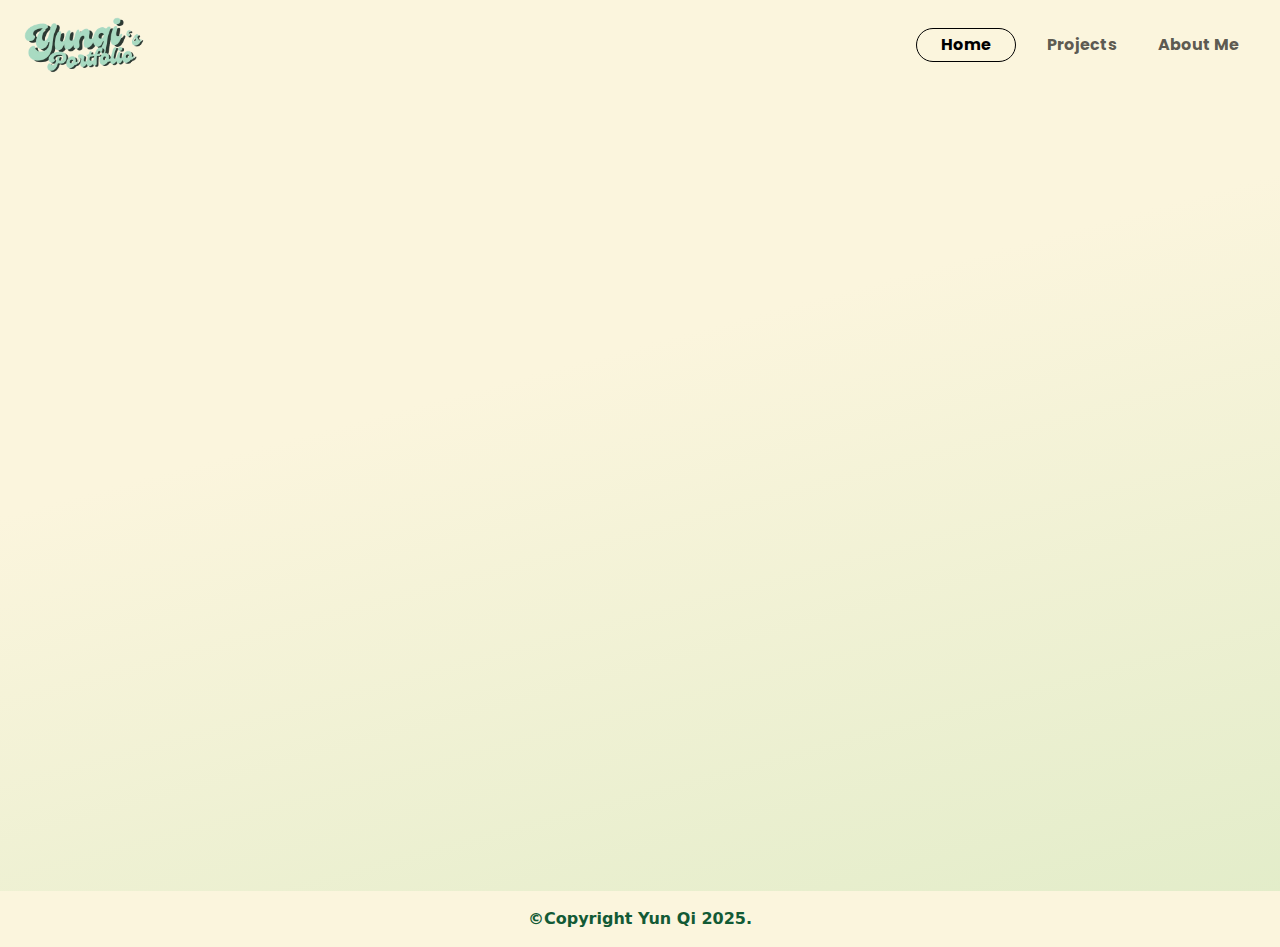
<file: index.html>
<!DOCTYPE html>
<html lang="en">
<head>
    <meta charset="UTF-8">
    <meta name="viewport" content="width=device-width, initial-scale=1.0">
    <meta http-equiv="X-UA-Compatible" content="ie=edge">
    <title>My Portfolio</title>

    <!-- Bootstrap CSS -->
    <link href="https://cdn.jsdelivr.net/npm/bootstrap@5.3.0-alpha1/dist/css/bootstrap.min.css" rel="stylesheet">

    <!-- Custom Stylesheet -->
    <link href="style.css" rel="stylesheet">

    <!-- Google Fonts -->
    <link href="https://fonts.googleapis.com/css2?family=Lilita+One&family=Poppins:wght@100..900&display=swap" rel="stylesheet">

    <!-- Google Icons -->
    <link href="https://fonts.googleapis.com/css2?family=Material+Symbols+Outlined" rel="stylesheet">
    
</head>

<body>
    <!-- Navbar -->
    <nav class="navbar navbar-expand-lg">
        <div class="container-fluid">
            <a class="navbar-brand" href="index.html"><img src="assets/logo.png" class="logo" alt="Logo image"/></a>
            <button class="navbar-toggler" type="button" data-bs-toggle="collapse" data-bs-target="#navbarNav" aria-controls="navbarNav" aria-expanded="false" aria-label="Toggle navigation">
                <span class="navbar-toggler-icon"></span>
            </button>
            <div class="collapse navbar-collapse" id="navbarNav">
                <ul class="navbar-nav ms-auto poppins-bold">
                    <li class="nav-item"><a class="nav-link active" href="index.html">Home</a></li>
                    <li class="nav-item"><a class="nav-link" href="projects.html">Projects</a></li>
                    <li class="nav-item"><a class="nav-link" href="about.html">About Me</a></li>
                </ul>
            </div>
        </div>
    </nav>

    <!-- Hero Section -->
    <section id="home" class="full-height d-flex align-items-center justify-content-center fade-in">
        <div class="text-center green-text">
            <h1 class="text-shadows">Hello, I'm <br>Than Yun Qi.</h1>
            <p class="mb-5 poppins fs-2">Welcome to my portfolio.</p>
            <a class="action-hyperlink poppins fw-bold fs-4" href="projects.html">
                Click to view more 
                <span class="ms-2 mt-1 material-symbols-outlined">arrow_circle_right</span>
            </a>
        </div>
    </section>

    <footer>©Copyright Yun Qi 2025.</footer>

    <script src="https://cdn.jsdelivr.net/npm/bootstrap@5.3.3/dist/js/bootstrap.bundle.min.js"></script>

</body>
</html>
</file>
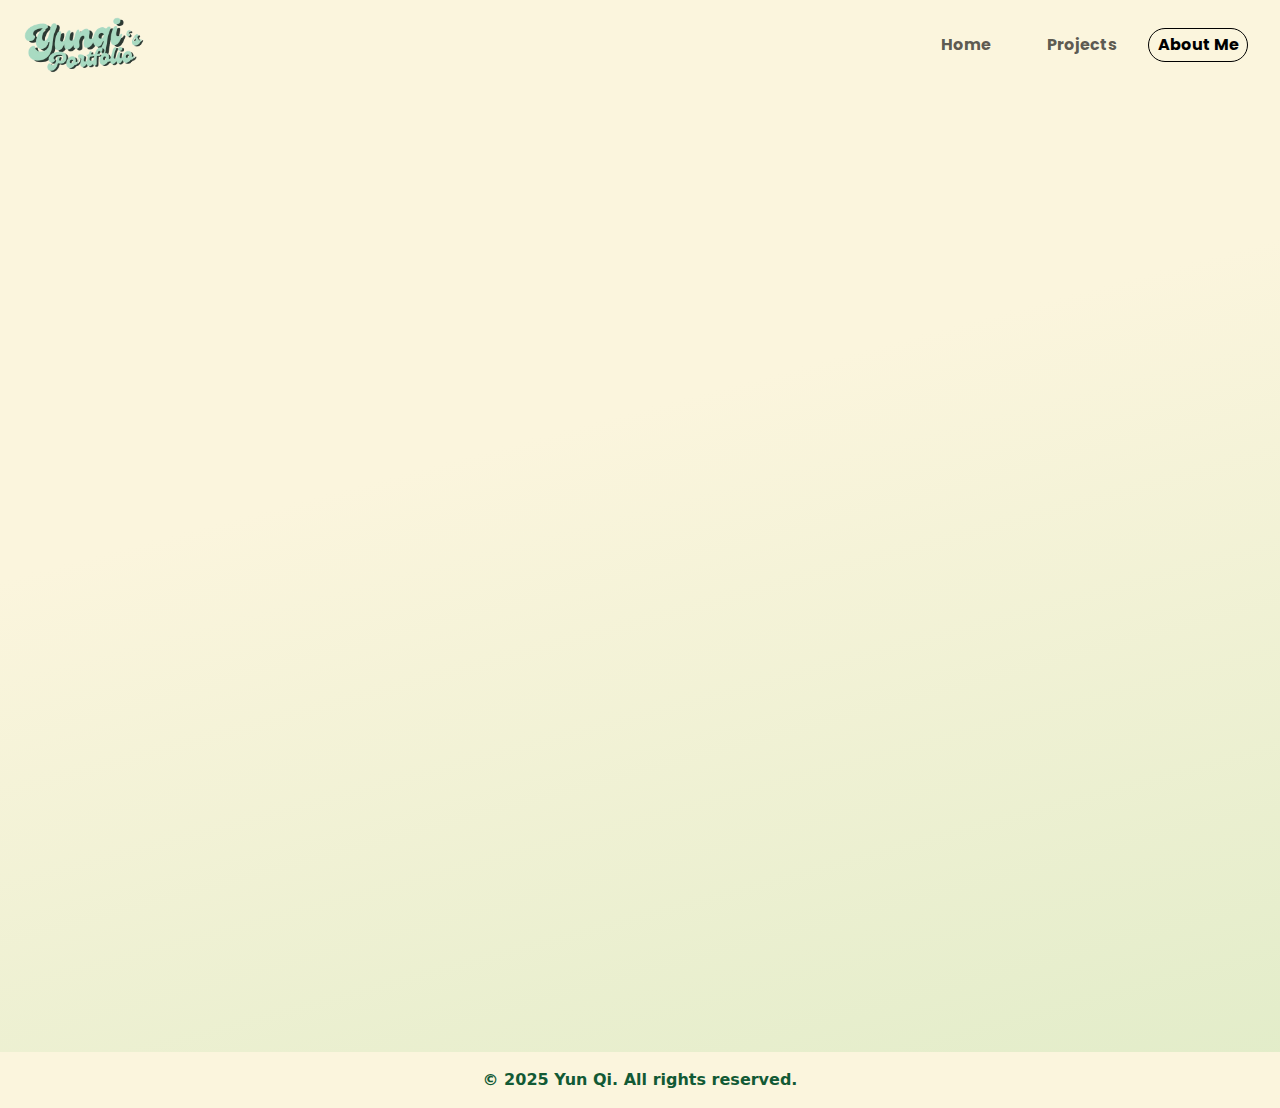
<file: about.html>
<!DOCTYPE html>
<html lang="en">
<head>
    <meta charset="UTF-8">
    <meta name="viewport" content="width=device-width, initial-scale=1.0">
    <meta http-equiv="X-UA-Compatible" content="ie=edge">
    <title>About Me - My Portfolio</title>

    <!-- Bootstrap CSS -->
    <link href="https://cdn.jsdelivr.net/npm/bootstrap@5.3.0-alpha1/dist/css/bootstrap.min.css" rel="stylesheet">

    <!-- Custom Stylesheet -->
    <link href="style.css" rel="stylesheet">

    <!-- Google Fonts -->
    <link href="https://fonts.googleapis.com/css2?family=Lilita+One&family=Poppins:wght@100..900&display=swap" rel="stylesheet">

    <!-- Google Icons -->
    <!-- <link href="https://fonts.googleapis.com/css2?family=Material+Symbols+Outlined" rel="stylesheet"> -->
</head> <link href="https://cdnjs.cloudflare.com/ajax/libs/font-awesome/6.0.0-beta3/css/all.min.css" rel="stylesheet">

<body>
    <!-- Navbar (Same styling as index.html) -->
    <nav class="navbar navbar-expand-lg">
        <div class="container-fluid">
            <a class="navbar-brand" href="index.html"><img src="assets/logo.png" class="logo" alt="Logo image"/></a>
            <button class="navbar-toggler" type="button" data-bs-toggle="collapse" data-bs-target="#navbarNav" aria-controls="navbarNav" aria-expanded="false" aria-label="Toggle navigation">
                <span class="navbar-toggler-icon"></span>
            </button>
            <div class="collapse navbar-collapse" id="navbarNav">
                <ul class="navbar-nav ms-auto poppins-bold">
                    <li class="nav-item"><a class="nav-link" href="index.html">Home</a></li>
                    <li class="nav-item"><a class="nav-link" href="projects.html">Projects</a></li>
                    <li class="nav-item"><a class="nav-link active" href="about.html">About Me</a></li>
                </ul>
            </div>
        </div>
    </nav>

    <!-- About Section -->
    <section id="about" class="container-fluid my-4 px-4 fade-in">
        <div class="text-center green-text mb-4">
            <h3 class="large-l-text lilita-one-regular">About Me</h3>
            <p class="mb-5 poppins">- Behind the code: my story and vision - </p>
        </div>

        <div class="row align-items-center justify-content-center g-4 mb-5">
            <div class="col-md-4">
                <p class="text-center poppins">
                    I'm a passionate web developer who loves creating seamless digital experiences. I hold <strong>BSc (Hons) Multimedia Computing</strong> from <strong>Liverpool John Moores University</strong> and specialize in web development and UI/UX design.
                </p>
            </div>

            <div class="col-md-4 text-center">
                <img class="avatar-img rounded-circle shadow-sm" src="assets/person.PNG" alt="Profile Picture">
            </div>

            <div class="col-md-4">
                <p class="text-center poppins">
                    My projects focus on blending beautiful design with clean, functional code. I strive to create intuitive, engaging user experiences — and I’m always learning more along the way.
                </p>
            </div>
        </div>

        <!-- Values and Vision -->
        <div class="text-center py-5">
            <h3 class="fw-bold poppins green-text">Values & Vision</h3>
            <p class="mt-3 poppins w-75 m-auto">
                My mission? To design user-friendly digital experiences, grow my skills, and take on exciting new challenges. When I'm not coding, you'll find me exploring tech innovations or diving into my hobbies.
            </p>
        </div>

        <!-- Contact Section -->
        <div class="text-center py-5">
            <h3 class="fw-bold poppins green-text">Let's Connect!</h3>
            <div class="d-flex justify-content-center gap-3 mt-3">
                <a href="#" class="btn btn-outline-dark rounded-circle d-flex align-items-center justify-content-center" style="width: 50px; height: 50px;"><i class="fa-brands fa-linkedin fa-2x"></i></a>
                <a href="#" class="btn btn-outline-dark rounded-circle d-flex align-items-center justify-content-center" style="width: 50px; height: 50px;"><i class="fab fa-github fa-2x"></i></a>
                <a href="#" class="btn btn-outline-dark rounded-circle d-flex align-items-center justify-content-center" style="width: 50px; height: 50px;"><i class="fab fa-instagram fa-2x"></i></a>
                <a href="mailto:yunqi.tyq@gmail.com" class="btn btn-outline-dark rounded-circle d-flex align-items-center justify-content-center" style="width: 50px; height: 50px;"><i class="fas fa-envelope fa-2x"></i></a>
            </div>
        </div>
    </section>

    <footer>© 2025 Yun Qi. All rights reserved.</footer>

    <script src="https://cdn.jsdelivr.net/npm/bootstrap@5.3.3/dist/js/bootstrap.bundle.min.js"></script>
    <!-- Bootstrap JS -->
    <script src="https://cdn.jsdelivr.net/npm/bootstrap@5.3.0-alpha1/dist/js/bootstrap.bundle.min.js"></script>
</body>
</html>
</file>
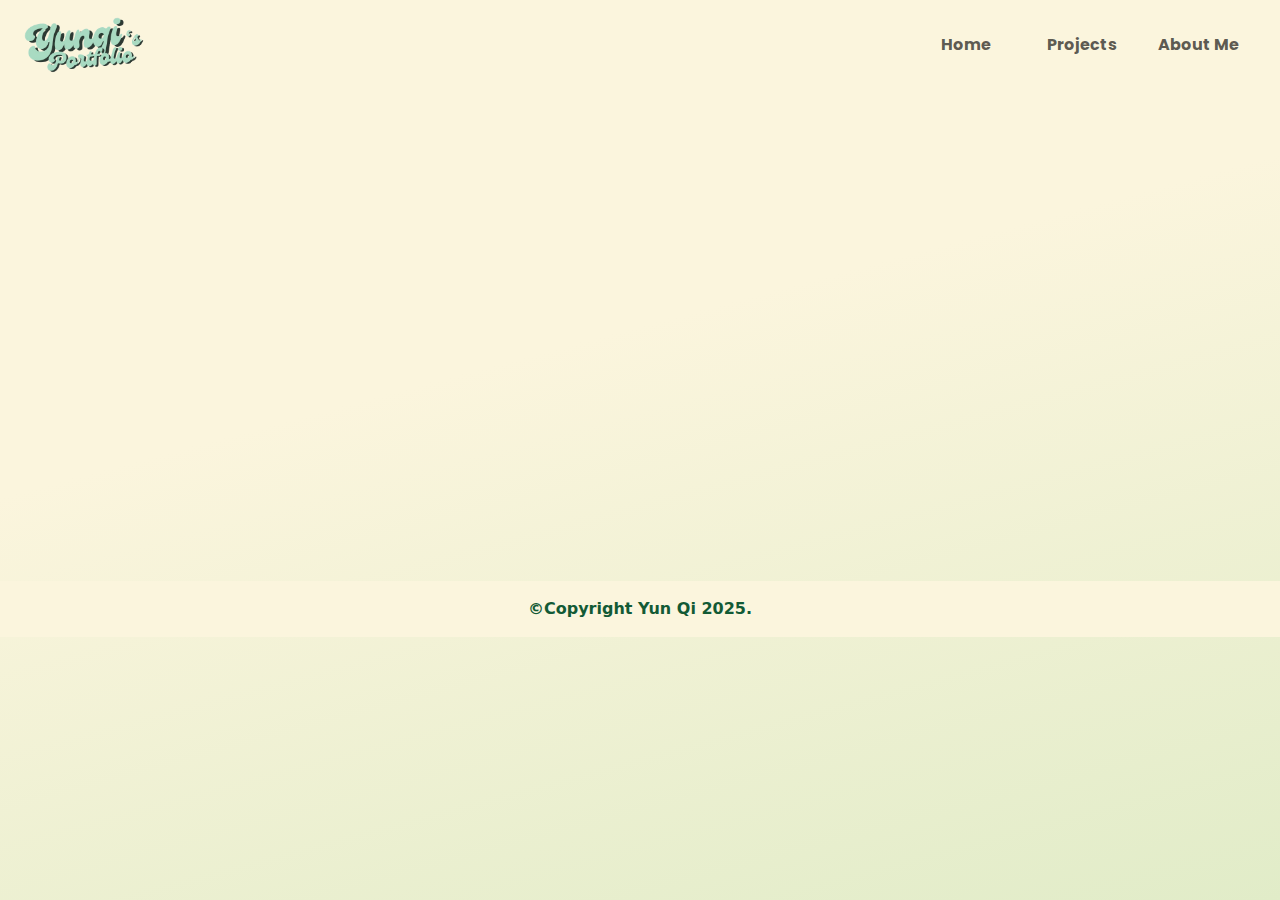
<file: project-detail.html>
<!DOCTYPE html>
<html lang="en">
<head>
    <meta charset="UTF-8">
    <meta name="viewport" content="width=device-width, initial-scale=1.0">
    <meta http-equiv="X-UA-Compatible" content="ie=edge">
    <title>My Portfolio</title>

    <!-- Bootstrap CSS -->
    <link href="https://cdn.jsdelivr.net/npm/bootstrap@5.3.0-alpha1/dist/css/bootstrap.min.css" rel="stylesheet">

    <!-- Custom Stylesheet -->
    <link href="style.css" rel="stylesheet">

    <!-- Google Fonts -->
    <link href="https://fonts.googleapis.com/css2?family=Lilita+One&family=Poppins:wght@100..900&display=swap" rel="stylesheet">

    <!-- Google Icons -->
    <link href="https://fonts.googleapis.com/css2?family=Material+Symbols+Outlined" rel="stylesheet">
    
</head>

<body>
    <!-- Navbar -->
    <nav class="navbar navbar-expand-lg">
        <div class="container-fluid">
            <a class="navbar-brand" href="index.html"><img src="assets/logo.png" class="logo" alt="Logo image"/></a>
            <button class="navbar-toggler" type="button" data-bs-toggle="collapse" data-bs-target="#navbarNav" aria-controls="navbarNav" aria-expanded="false" aria-label="Toggle navigation">
                <span class="navbar-toggler-icon"></span>
            </button>
            <div class="collapse navbar-collapse" id="navbarNav">
                <ul class="navbar-nav ms-auto poppins-bold">
                    <li class="nav-item"><a class="nav-link" href="index.html">Home</a></li>
                    <li class="nav-item"><a class="nav-link" href="projects.html">Projects</a></li>
                    <li class="nav-item"><a class="nav-link" href="about.html">About Me</a></li>
                </ul>
            </div>
        </div>
    </nav>

    <section class="container-fluid my-4 px-md-5 fade-in">
        
    <div class="text-center green-text mb-1">
        <h3 class="large-l-text lilita-one-regular">More About the Project</h3>
        <p class="mb-5 poppins">- An Inside Look at Its Purpose and Development - </p>
    </div>

    <div id="project-detail" class="d-flex align-items-center justify-content-center fade-in">
        <div class="container p-4 rounded mb-5 semi-transparent">
            <div class="row align-items-center g-4">
                <!-- Project Image -->
                <div class="col-md-5 text-center d-flex align-items-center justify-content-center gap-2">
                    <img id="project-image" class="!d-none img-fluid rounded" alt="Project Image">
                    <div class="ratio ratio-16x9">
                        <video id="project-video" class="d-none" controls></video>
                    </div>

                </div>
                
    
                <!-- Project Details -->
                <div class="px-5 col-md-7">
                    <h2 class="poppins-bold mb-3 large-text lilita-one-regular green-text" id="project-title">Project Title</h2>
                    <p class="poppins-regular text-muted" id="project-desc">A brief yet compelling description of the project, highlighting its goals, technologies used, and what makes it stand out.</p>
                    
                    <!-- Project Info -->
                    <!-- <ul class="list-unstyled mb-4">
                        <li><strong>Technologies:</strong> Angular, Bootstrap, TypeScript</li>
                        <li><strong>Duration:</strong> 3 months</li>
                        <li><strong>Role:</strong> Frontend Developer</li>
                    </ul> -->
                </div>
            </div>
        </div>
    </div>
    </section>

    <footer>©Copyright Yun Qi 2025.</footer>

    <script src="project-detail.js"></script>
    <script src="https://cdn.jsdelivr.net/npm/bootstrap@5.3.3/dist/js/bootstrap.bundle.min.js"></script>
    
</body>
</html>
</file>
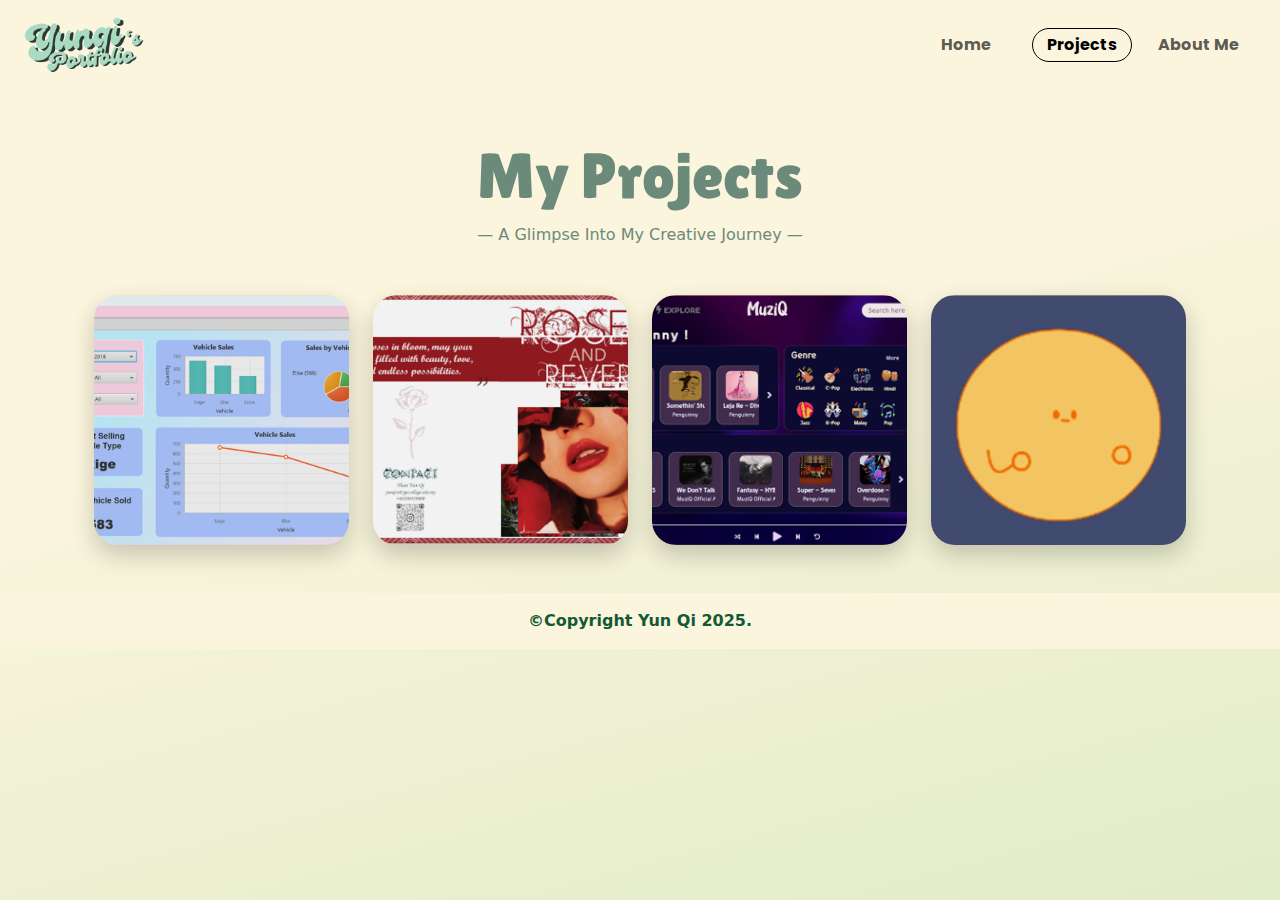
<file: projects.html>
<!DOCTYPE html>
<html lang="en">
  <head>
    <meta charset="UTF-8" />
    <meta name="viewport" content="width=device-width, initial-scale=1.0" />
    <meta http-equiv="X-UA-Compatible" content="ie=edge" />
    <title>My Portfolio</title>

    <!-- Bootstrap CSS -->
    <link
      href="https://cdn.jsdelivr.net/npm/bootstrap@5.3.0-alpha1/dist/css/bootstrap.min.css"
      rel="stylesheet"
    />

    <!-- Custom Stylesheet -->
    <link href="style.css" rel="stylesheet" />

    <!-- Google Fonts -->
    <link
      href="https://fonts.googleapis.com/css2?family=Lilita+One&family=Poppins:wght@100..900&display=swap"
      rel="stylesheet"
    />

    <!-- Google Icons -->
    <link
      href="https://fonts.googleapis.com/css2?family=Material+Symbols+Outlined"
      rel="stylesheet"
    />
  </head>

  <body>
    <nav class="navbar navbar-expand-lg">
      <div class="container-fluid">
        <a class="navbar-brand" href="index.html"><img src="assets/logo.png" class="logo" alt="Logo image"/></a>
        <button
          class="navbar-toggler"
          type="button"
          data-bs-toggle="collapse"
          data-bs-target="#navbarNav"
          aria-controls="navbarNav"
          aria-expanded="false"
          aria-label="Toggle navigation"
        >
          <span class="navbar-toggler-icon"></span>
        </button>
        <div class="collapse navbar-collapse" id="navbarNav">
          <ul class="navbar-nav ms-auto poppins-bold">
            <li class="nav-item">
              <a class="nav-link" href="index.html">Home</a>
            </li>
            <li class="nav-item">
              <a class="nav-link active" href="projects.html">Projects</a>
            </li>
            <li class="nav-item">
              <a class="nav-link" href="about.html">About Me</a>
            </li>
          </ul>
        </div>
      </div>
    </nav>
    <section id="projects" class="container my-5 px-4">
      <div class="text-center green-text mb-5">
        <h3 class="large-l-text lilita-one-regular">My Projects</h3>
        <p class="mb-4 poppins">— A Glimpse Into My Creative Journey —</p>
      </div>
    
      <div class="row g-4 align-items-center">
        <!-- Project Card Example -->
        <div class="col-sm-6 col-md-4 col-lg-3">
          <div class="creative-card" onclick="location.href='project-detail.html?id=1';">
            <div class="card-content">
              <img src="./assets/java_project1.png" alt="Java Project" />
              <div class="card-overlay">
                <h5>Java App</h5>
              </div>
            </div>
          </div>
        </div>
    
        <!-- Repeat for other projects -->
        <div class="col-sm-6 col-md-4 col-lg-3">
          <div class="creative-card" onclick="location.href='project-detail.html?id=2';">
            <div class="card-content">
              <img src="./assets/magazine1.png" alt="Magazine Design" />
            </div>
          </div>
        </div>
    
        <div class="col-sm-6 col-md-4 col-lg-3">
          <div class="creative-card" onclick="location.href='project-detail.html?id=3';">
            <div class="card-content">
              <img src="./assets/fyp.png" alt="FYP" />
            </div>
          </div>
        </div>
    
        <div class="col-sm-6 col-md-4 col-lg-3">
          <div class="creative-card" onclick="location.href='project-detail.html?id=4';">
            <div class="card-content">
              <img src="./assets/animation.png" alt="2D Animation" />
            </div>
          </div>
        </div>
      </div>
    </section>
    
    <footer>©Copyright Yun Qi 2025.</footer>
    
    <script src="https://cdn.jsdelivr.net/npm/bootstrap@5.3.3/dist/js/bootstrap.bundle.min.js"></script>
    <script>
      const filmStrip = document.getElementById("filmStrip");
      const carouselContainer = document.getElementById("carousel");
    
      // Duplicate content for seamless loop
      filmStrip.innerHTML += filmStrip.innerHTML;
    
      let scrollAmount = 0;
      const speed = 0.05; // Adjust speed for smooth motion
      let lastTime = performance.now();
      let isPaused = false; // Track if animation should pause
    
      function scrollCarousel(timestamp) {
          if (isPaused) return; // Stop scrolling if paused
    
          const deltaTime = timestamp - lastTime;
          lastTime = timestamp;
    
          scrollAmount += speed * deltaTime; // Move based on frame time
          if (scrollAmount >= filmStrip.scrollWidth / 2) {
              scrollAmount = 0;
          }
          
          filmStrip.style.transform = `translateX(-${scrollAmount}px)`;
          requestAnimationFrame(scrollCarousel);
      }
    
      // Event listeners to stop and resume scrolling
      carouselContainer.addEventListener("mouseenter", () => isPaused = true);
      carouselContainer.addEventListener("mouseleave", () => {
          if (isPaused) {
              isPaused = false;
              lastTime = performance.now(); // Reset time reference
              requestAnimationFrame(scrollCarousel);
          }
      });
    
      // Start animation
      requestAnimationFrame(scrollCarousel);
    </script>
    
  </body>

  <!-- d-flex align-items-center justify-content-center -->


</html>
</file>
<file: style.css>
* {
    padding: 0;
    margin: 0;
}

.lilita-one-regular {
    font-family: "Lilita One", sans-serif;
    font-weight: 400;
    font-style: normal;
  }
  
  .poppins-thin {
    font-family: "Poppins", sans-serif;
    font-weight: 100;
    font-style: normal;
  }
  
  .poppins-extralight {
    font-family: "Poppins", sans-serif;
    font-weight: 200;
    font-style: normal;
  }
  
  .poppins-light {
    font-family: "Poppins", sans-serif;
    font-weight: 300;
    font-style: normal;
  }
  
  .poppins-regular {
    font-family: "Poppins", sans-serif;
    font-weight: 400;
    font-style: normal;
  }
  
  .poppins-medium {
    font-family: "Poppins", sans-serif;
    font-weight: 500;
    font-style: normal;
  }
  
  .poppins-semibold {
    font-family: "Poppins", sans-serif;
    font-weight: 600;
    font-style: normal;
  }
  
  .poppins-bold {
    font-family: "Poppins", sans-serif;
    font-weight: 700;
    font-style: normal;
  }
  
  .poppins-extrabold {
    font-family: "Poppins", sans-serif;
    font-weight: 800;
    font-style: normal;
  }
  
  .poppins-black {
    font-family: "Poppins", sans-serif;
    font-weight: 900;
    font-style: normal;
  }
  
  .poppins-thin-italic {
    font-family: "Poppins", sans-serif;
    font-weight: 100;
    font-style: italic;
  }
  
  .poppins-extralight-italic {
    font-family: "Poppins", sans-serif;
    font-weight: 200;
    font-style: italic;
  }
  
  .poppins-light-italic {
    font-family: "Poppins", sans-serif;
    font-weight: 300;
    font-style: italic;
  }
  
  .poppins-regular-italic {
    font-family: "Poppins", sans-serif;
    font-weight: 400;
    font-style: italic;
  }
  
  .poppins-medium-italic {
    font-family: "Poppins", sans-serif;
    font-weight: 500;
    font-style: italic;
  }
  
  .poppins-semibold-italic {
    font-family: "Poppins", sans-serif;
    font-weight: 600;
    font-style: italic;
  }
  
  .poppins-bold-italic {
    font-family: "Poppins", sans-serif;
    font-weight: 700;
    font-style: italic;
  }
  
  .poppins-extrabold-italic {
    font-family: "Poppins", sans-serif;
    font-weight: 800;
    font-style: italic;
  }
  
  .poppins-black-italic {
    font-family: "Poppins", sans-serif;
    font-weight: 900;
    font-style: italic;
  }
  
  :root {
    --color-primary: #6B8A7A;
    --color-secondary: #A8C3B0;
    --color-tertiary: #C2D4C1;
    --color-quaternary: #DCE5D3;
    --color-quinary: #EFF4E9;
  }
  


body {
    /* display: flex;
    flex-direction: column;
    justify-content: center; */
    min-height: 100vh;
    height: auto;
    width: 100%;
    background: linear-gradient(165deg, #FBF5DD 40%, #E1ECC8 100%);
    /* overflow: hidden; */
}  

nav {
    padding: 12px !important;
}

.navbar .nav-link {
    width: 100px;
    padding: 4px;
    margin: 0px 8px;
    text-align: center;
    border-radius: 26px;
    border: 1px solid rgb(0, 0, 0, 0.0);
}

.navbar .nav-link:hover {
    border: 1px solid rgb(0, 0, 0, 0.4);
}

.navbar .nav-link.active {
    border: 1px solid black;
}

.logo {
  width: 120px;
}

section {
    /* margin-top: 48px; */
}

.full-height {
    height: 89vh;
}

.s-height {
    height: 40vh;
}

.large-xl-text {
    font-size: 7rem;
}

.large-l-text {
  font-size: 4rem;
}

.large-text {
    font-size: 2.5rem;
}

.medium-text {
  font-size: 1.5rem;
}

.small-text {
    font-size: 1rem;
}


.green-text {
    color: #6B8A7A;
}

.small-width {
    width: 60%;
    margin: auto;
}

.action-hyperlink {
    text-decoration: none;
    color: #6B8A7A;
    display: flex;
    align-items: center;
    justify-content: center;
    /* font-size: 24px; */
    cursor: pointer;
}

.action-hyperlink:hover {
    color: #125A35;
}



/* About page */
.avatar-img {
  width: 320px;
  height: 320px;
  object-fit: cover;
}

.icon-btn {
    width: 48px;
    height: 48px;
    display: flex;
    align-items: center;
    justify-content: center;
    border: none;
    background: none;
    margin: 0px 8px;
}

.icon-btn i{
    /* height: auto;
    width: auto; */
    font-size: 36px;
    color: #125A35;
}

/* .project-cont {
  width: 300px;
  height: 500px;
  padding: 1rem;
  display: flex;
  flex-direction: column;
  align-items: center;
  justify-content: center;
  margin-right: 5rem;
} */

/* Project page */
/* a {
  text-decoration: none !important;
  cursor: pointer;
}

.project-img {
  width: 250px;
  height: 250px;
  background-color: rgb(255, 240, 243);
  margin: auto;
}

.left-cont {
  background-color: #E1ECC8;
  border-radius: 40px 0px 40px 0px;
}

.right-cont {
  background-color: #FFEBC1;
  border-radius: 0px 40px 0px 40px;
}

.project-cont a {
  color:#6B8A7A;
}

footer {
  background-color: #FBF5DD;
  padding: 1rem;
  text-align: center;
  font-weight: bold;
  color: #125A35;
} */

/* Project Containers */
.creative-card {
  perspective: 1000px;
  transition: transform 0.3s ease;
}

.creative-card:hover {
  transform: scale(1.03);
}

.card-content {
  position: relative;
  border-radius: 1.5rem;
  overflow: hidden;
  height: 250px;
  box-shadow: 0 10px 25px rgba(0, 0, 0, 0.2);
  background: linear-gradient(135deg, #ffe29f, #ffa99f);
  transition: transform 0.4s ease, box-shadow 0.3s ease;
}

.card-content img {
  width: 100%;
  height: 100%;
  object-fit: cover;
  filter: brightness(95%);
  transition: transform 0.4s ease;
}
/* 
.card-overlay {
  position: absolute;
  bottom: 0;
  width: 100%;
  padding: 1rem;
  border-radius: 0 0 1.5rem;
  background: rgba(0, 0, 0, 0.6);
  backdrop-filter: blur(5px);
  text-align: center;
  color: white;
  transform: translateY(100%);
  transition: transform 0.4s ease;
}

.card-content:hover .card-overlay {
  transform: translateY(0%);
}
.card-overlay h5 {
  font-family: 'Poppins', sans-serif;
  font-weight: bold;
  font-size: 1.1rem;
  margin: 0;
}

.card-overlay span {
  font-size: 0.85rem;
  font-weight: 300;
  display: block;
  margin-top: 0.2rem;
  color: #f0f0f0;
} */


/* Footer Styling */
footer {
  background-color: #FBF5DD;
  padding: 1rem;
  text-align: center;
  font-weight: bold;
  color: #125A35;
  position: relative;
  bottom: 0;
  width: 100%;
}

@keyframes scroll-left {
  0% { transform: translateX(0); }
  100% { transform: translateX(-50%); }
}

@keyframes slideUp {
  from {
    transform: translateY(100%);
    opacity: 0;
  }
  to {
    transform: translateY(0%);
    opacity: 1;
  }
}

@keyframes slideDown {
  from {
    transform: translateY(0%);
  }
  to {
    transform: translateY(50%);
  }
}


i {
  color: #125A35;
}

a:hover i {
  color: #FBF5DD;
}

/* Footer Styling */
footer {
  background-color: #FBF5DD;
  padding: 1rem;
  text-align: center;
  font-weight: bold;
  color: #125A35;
  position: relative;
  bottom: 0;
  width: 100%;
}



/* Animation */
/* .hero-content h1, .hero-content p, .hero-content a {
  opacity: 0;
  transform: translateY(30px) scale(0.95);
  transition: all 1s ease-out;
}

.hero-content.show h1 { transition-delay: 0.2s; opacity: 1; transform: translateY(0) scale(1); }
.hero-content.show p { transition-delay: 0.5s; opacity: 1; transform: translateY(0) scale(1); }
.hero-content.show a { transition-delay: 0.8s; opacity: 1; transform: translateY(0) scale(1); } */



.text-shadows {
  text-shadow: 3px 3px 0 var(--color-secondary), 6px 6px 0 var(--color-tertiary),
      9px 9px var(--color-quaternary), 12px 12px 0 var(--color-quinary);
  font-family: 'Lilita One', sans-serif;
  font-weight: 400;
  text-transform: uppercase;
  font-size: calc(2rem + 5vw);
  text-align: center;
  color: var(--color-primary);
  opacity: 0;
  transform: translateY(20px);
  animation: shadows 1.2s ease-in forwards;
  animation-fill-mode: forwards;
}

.fade-in {
  opacity: 0;
  animation: fadeIn ease 0.6s forwards;
}

@keyframes fadeIn {
  from { opacity: 0; }
  to { opacity: 1; }
}

@keyframes shadows {
  0% { opacity: 0; transform: translateY(20px); text-shadow: none; }
  30% { opacity: 1; transform: translateY(0); text-shadow: 3px 3px 0 var(--color-secondary); }
  60% { text-shadow: 3px 3px 0 var(--color-secondary), 6px 6px 0 var(--color-tertiary); }
  100% { opacity: 1; transform: translateY(0); text-shadow: 3px 3px 0 var(--color-secondary), 6px 6px 0 var(--color-tertiary), 9px 9px var(--color-quaternary), 12px 12px 0 var(--color-quinary); }
}
</file>
